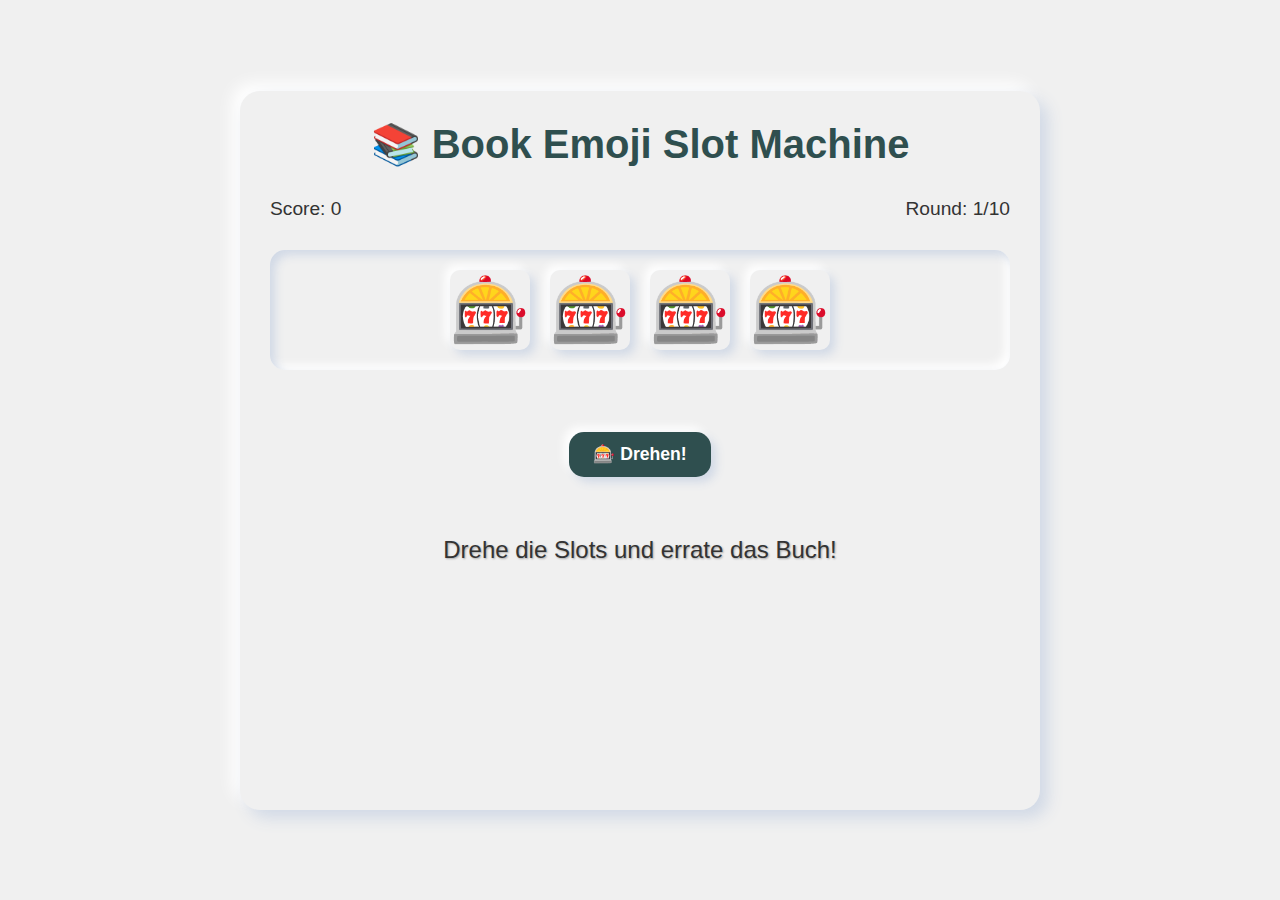
<file: book_emoji_game.html>
<!DOCTYPE html>
<html lang="en">
<head>
    <meta charset="UTF-8">
    <meta name="viewport" content="width=device-width, initial-scale=1.0">
    <title>📚 Book Emoji Slot Machine</title>
    <style>
        * {
            margin: 0;
            padding: 0;
            box-sizing: border-box;
        }

        body {
            font-family: 'Segoe UI', Tahoma, Geneva, Verdana, sans-serif;
            background-color: #f0f0f0;
            color: #333;
            min-height: 100vh;
            display: flex;
            flex-direction: column;
            align-items: center;
            justify-content: center;
            padding: 20px;
        }

        .game-container {
            background: #f0f0f0;
            border-radius: 20px;
            padding: 30px;
            max-width: 800px;
            width: 100%;
            min-height: 700px;
            box-shadow: 8px 8px 16px #d1d9e6, -8px -8px 16px #ffffff;
            display: flex;
            flex-direction: column;
        }

        h1 {
            text-align: center;
            margin-bottom: 30px;
            font-size: 2.5em;
            color: #2F4F4F;
        }

        .score-board {
            display: flex;
            justify-content: space-between;
            margin-bottom: 30px;
            font-size: 1.2em;
        }

        .slot-machine {
            display: flex;
            justify-content: center;
            gap: 20px;
            margin-bottom: 40px;
            padding: 20px;
            background: #f0f0f0;
            border-radius: 15px;
            box-shadow: inset 5px 5px 10px #d1d9e6, inset -5px -5px 10px #ffffff;
        }

        .slot {
            width: 80px;
            height: 80px;
            background: #f0f0f0;
            border-radius: 10px;
            display: flex;
            align-items: center;
            justify-content: center;
            font-size: 2em;
            box-shadow: 5px 5px 10px #d1d9e6, -5px -5px 10px #ffffff;
            position: relative;
            overflow: hidden;
        }

        .slot-reel {
            position: absolute;
            width: 100%;
            display: flex;
            flex-direction: column;
            align-items: center;
            top: 0;
            left: 0;
        }

        .slot-symbol {
            width: 80px;
            height: 80px;
            display: flex;
            align-items: center;
            justify-content: center;
            font-size: 2em;
            flex-shrink: 0;
            line-height: 1;
        }

        /* Individual slot animations with different durations */
        .slot:nth-child(1) .slot-reel.spinning {
            animation: slotSpin1 3s cubic-bezier(0.23, 1, 0.32, 1) forwards;
        }

        .slot:nth-child(2) .slot-reel.spinning {
            animation: slotSpin2 3.5s cubic-bezier(0.23, 1, 0.32, 1) forwards;
        }

        .slot:nth-child(3) .slot-reel.spinning {
            animation: slotSpin3 4s cubic-bezier(0.23, 1, 0.32, 1) forwards;
        }

        .slot:nth-child(4) .slot-reel.spinning {
            animation: slotSpin4 4.5s cubic-bezier(0.23, 1, 0.32, 1) forwards;
        }

        @keyframes slotSpin1 {
            0% { transform: translateY(0); }
            100% { transform: translateY(-1600px); }
        }

        @keyframes slotSpin2 {
            0% { transform: translateY(0); }
            100% { transform: translateY(-1600px); }
        }

        @keyframes slotSpin3 {
            0% { transform: translateY(0); }
            100% { transform: translateY(-1600px); }
        }

        @keyframes slotSpin4 {
            0% { transform: translateY(0); }
            100% { transform: translateY(-1600px); }
        }

        .question-area {
            text-align: center;
            margin-bottom: 30px;
            margin-top: 20px;
            min-height: 60px;
            display: flex;
            align-items: center;
            justify-content: center;
        }

        .question-text {
            font-size: 1.5em;
            text-shadow: 1px 1px 2px rgba(0,0,0,0.3);
        }

        .answers {
            display: grid;
            grid-template-columns: 1fr 1fr;
            gap: 15px;
            margin-bottom: 30px;
            min-height: 140px;
        }

        .answer-btn {
            padding: 15px 20px;
            font-size: 1.1em;
            border: none;
            border-radius: 10px;
            background: #f0f0f0;
            color: #333;
            cursor: pointer;
            transition: all 0.3s ease;
            box-shadow: 5px 5px 10px #d1d9e6, -5px -5px 10px #ffffff;
        }

        .answer-btn:hover {
            transform: translateY(-2px);
            box-shadow: 8px 8px 16px #d1d9e6, -8px -8px 16px #ffffff;
        }

        .answer-btn:disabled {
            opacity: 0.5;
            cursor: not-allowed;
        }

        .answer-btn.correct {
            background: #4CAF50;
            color: white;
            box-shadow: inset 3px 3px 5px rgba(0, 0, 0, 0.2), inset -3px -3px 5px rgba(255, 255, 255, 0.1);
        }

        .answer-btn.incorrect {
            background: #f44336;
            color: white;
            box-shadow: inset 3px 3px 5px rgba(0, 0, 0, 0.2), inset -3px -3px 5px rgba(255, 255, 255, 0.1);
        }

        .controls {
            display: flex;
            justify-content: center;
            gap: 20px;
            margin: 20px 0;
            min-height: 50px;
            align-items: center;
        }

        .btn {
            padding: 12px 24px;
            font-size: 1.1em;
            border: none;
            border-radius: 15px;
            cursor: pointer;
            transition: all 0.3s ease;
            background: #2F4F4F;
            color: white;
            font-weight: 600;
            min-width: 120px;
            box-shadow: 5px 5px 10px #d1d9e6, -5px -5px 10px #ffffff;
        }

        .btn:hover {
            background: #5BA3A3;
            transform: translateY(-2px);
        }

        .btn:disabled {
            background: #e0e0e0;
            color: #a0a0a0;
            cursor: not-allowed;
            transform: none;
            box-shadow: none;
        }

        .feedback {
            text-align: center;
            font-size: 1.2em;
            font-weight: bold;
            color: #2F4F4F;
        }

        .feedback.correct {
            color: #4CAF50;
        }

        .feedback.incorrect {
            color: #f44336;
        }

        .game-over {
            text-align: center;
            background: #f0f0f0;
            padding: 30px;
            border-radius: 15px;
            margin-top: 20px;
            box-shadow: 5px 5px 10px #d1d9e6, -5px -5px 10px #ffffff;
        }

        .game-over h2 {
            margin-bottom: 15px;
            font-size: 2em;
            color: #2F4F4F;
        }

        @media (max-width: 600px) {
            .slot-machine {
                gap: 10px;
            }
            
            .slot {
                width: 60px;
                height: 60px;
                font-size: 1.5em;
            }
            
            .slot-symbol {
                width: 60px;
                height: 60px;
                font-size: 1.5em;
            }
            
            .answers {
                grid-template-columns: 1fr;
                min-height: 280px;
            }
        }
    </style>
</head>
<body>
    <div class="game-container">
        <h1>📚 Book Emoji Slot Machine</h1>
        
        <div class="score-board">
            <div>Score: <span id="score">0</span></div>
            <div class="feedback" id="feedback"></div>
            <div>Round: <span id="round">1</span>/10</div>
        </div>

        <div class="slot-machine">
            <div class="slot" id="slot1">
                <div class="slot-reel" id="reel1"></div>
            </div>
            <div class="slot" id="slot2">
                <div class="slot-reel" id="reel2"></div>
            </div>
            <div class="slot" id="slot3">
                <div class="slot-reel" id="reel3"></div>
            </div>
            <div class="slot" id="slot4">
                <div class="slot-reel" id="reel4"></div>
            </div>
        </div>

        <div class="controls">
            <button class="btn" id="spinBtn" onclick="spinSlots()">🎰 Drehen!</button>
            <button class="btn" id="nextBtn" onclick="nextRound()" style="display: none;">Nächste Runde</button>
        </div>


        <div class="question-area">
            <div class="question-text">Drehe die Slots und errate das Buch!</div>
        </div>

        <div class="answers" id="answers"></div>

        <div class="game-over" id="gameOver" style="display: none;">
            <h2>🎉 Spiel beendet!</h2>
            <p>Endergebnis: <span id="finalScore"></span>/10</p>
            <button class="btn" onclick="restartGame()">Nochmal spielen</button>
        </div>
    </div>

    <script src="books-emoji-data.js"></script>
    <script>
        const books = emojiGamesData;

        // Pool of random emojis for slot machine effect
        const randomEmojis = ["🎰", "🎲", "🎯", "🎪", "🎭", "🎨", "🎬", "🎵", "🎸", "🎺", "🎻", "🎹", "🎤", "🎧", "🎮", "🃏", "🎨", "🎯", "🎪", "🎭"];

        let currentRound = 1;
        let score = 0;
        let currentBook = null;
        let gameActive = false;

        function createSlotReel(reelElement, finalEmoji) {
            reelElement.innerHTML = '';
            
            // Create symbols for the spinning effect
            const symbols = [];
            
            // Start with 🎰 (this will be visible initially)
            symbols.push('🎰');
            
            // Add random symbols for spinning effect (19 more symbols)
            for (let i = 0; i < 19; i++) {
                symbols.push(randomEmojis[Math.floor(Math.random() * randomEmojis.length)]);
            }
            
            // Add the correct final emoji at the end (this is the book's emoji)
            symbols.push(finalEmoji);
            
            // Create HTML for all symbols
            symbols.forEach(symbol => {
                const symbolDiv = document.createElement('div');
                symbolDiv.className = 'slot-symbol';
                symbolDiv.textContent = symbol;
                reelElement.appendChild(symbolDiv);
            });
            
            // Start at position 0 (showing the first 🎰 symbol)
            reelElement.style.transform = 'translateY(0)';
        }

        function getRandomBooks(correctBook, count = 4) {
            const others = books.filter(b => b.title !== correctBook.title);
            const randomOthers = [];
            
            while (randomOthers.length < count - 1) {
                const random = others[Math.floor(Math.random() * others.length)];
                if (!randomOthers.includes(random)) {
                    randomOthers.push(random);
                }
            }
            
            const allOptions = [correctBook, ...randomOthers];
            return shuffleArray(allOptions);
        }

        function shuffleArray(array) {
            const newArray = [...array];
            for (let i = newArray.length - 1; i > 0; i--) {
                const j = Math.floor(Math.random() * (i + 1));
                [newArray[i], newArray[j]] = [newArray[j], newArray[i]];
            }
            return newArray;
        }

        function spinSlots() {
            if (gameActive) return;
            
            gameActive = true;
            document.getElementById('spinBtn').style.display = 'none';
            const feedbackEl = document.getElementById('feedback');
            feedbackEl.textContent = '';
            feedbackEl.className = 'feedback';
            
            // Select random book FIRST
            currentBook = books[Math.floor(Math.random() * books.length)];
            
            // Setup reels with the correct final emojis for the selected book
            for (let i = 1; i <= 4; i++) {
                const reel = document.getElementById(`reel${i}`);
                const finalEmoji = currentBook.emojis[i - 1] || '❓';
                
                // Create reel: 🎰 -> random emojis -> correct book emoji
                createSlotReel(reel, finalEmoji);
                
                // Start spinning animation on the reel itself
                reel.classList.add('spinning');
            }
            
            // Show question and answers after all animations complete
            setTimeout(() => {
                showQuestion();
            }, 5000); // Wait for the longest animation (4.5s) + buffer
        }

        function showQuestion() {
            document.querySelector('.question-text').textContent = 'Welches Buch stellen diese Emojis dar?';
            
            const options = getRandomBooks(currentBook);
            const answersDiv = document.getElementById('answers');
            answersDiv.innerHTML = '';
            
            options.forEach((book, index) => {
                const btn = document.createElement('button');
                btn.className = 'answer-btn';
                btn.textContent = `${String.fromCharCode(65 + index)}. ${book.title}`;
                btn.onclick = () => selectAnswer(book, btn);
                answersDiv.appendChild(btn);
            });
        }

        function selectAnswer(selectedBook, buttonElement) {
            const allButtons = document.querySelectorAll('.answer-btn');
            allButtons.forEach(btn => btn.disabled = true);
            
            if (selectedBook.title === currentBook.title) {
                buttonElement.classList.add('correct');
                score++;
                document.getElementById('score').textContent = score;
                const feedbackEl = document.getElementById('feedback');
                feedbackEl.textContent = '🎉 Richtig! Gut gemacht!';
                feedbackEl.className = 'feedback correct';
            } else {
                buttonElement.classList.add('incorrect');
                // Show correct answer
                allButtons.forEach(btn => {
                    if (btn.textContent.includes(currentBook.title)) {
                        btn.classList.add('correct');
                    }
                });
                const feedbackEl = document.getElementById('feedback');
                feedbackEl.textContent = `❌ Falsch! Die richtige Antwort war "${currentBook.title}"`;
                feedbackEl.className = 'feedback incorrect';
            }
            
            setTimeout(() => {
                if (currentRound < 10) {
                    document.getElementById('nextBtn').style.display = 'inline-block';
                } else {
                    endGame();
                }
            }, 2000);
        }

        function nextRound() {
            currentRound++;
            document.getElementById('round').textContent = currentRound;
            
            // Reset UI
            document.getElementById('nextBtn').style.display = 'none';
            document.getElementById('spinBtn').style.display = 'inline-block';
            document.getElementById('answers').innerHTML = '';
            const feedbackEl = document.getElementById('feedback');
            feedbackEl.textContent = '';
            feedbackEl.className = 'feedback';
            document.querySelector('.question-text').textContent = 'Drehe die Slots und errate das Buch!';
            
            // Reset slots to show 🎰
            for (let i = 1; i <= 4; i++) {
                const reel = document.getElementById(`reel${i}`);
                reel.classList.remove('spinning');
                createSlotReel(reel, '🎰');
            }
            
            gameActive = false;
        }

        function endGame() {
            document.getElementById('gameOver').style.display = 'block';
            document.getElementById('finalScore').textContent = score;
            
            let message = '';
            if (score >= 8) message = '🏆 Ausgezeichnet! Du bist ein Buchexperte!';
            else if (score >= 6) message = '👍 Großartig! Du kennst deine Bücher gut!';
            else if (score >= 4) message = '📚 Nicht schlecht! Lies weiter mehr Bücher!';
            else message = '🤔 Zeit, öfter in die Bibliothek zu gehen!';
            
            document.getElementById('gameOver').innerHTML += `<p>${message}</p>`;
        }

        function restartGame() {
            currentRound = 1;
            score = 0;
            gameActive = false;
            
            document.getElementById('round').textContent = currentRound;
            document.getElementById('score').textContent = score;
            document.getElementById('gameOver').style.display = 'none';
            document.getElementById('spinBtn').style.display = 'inline-block';
            document.getElementById('nextBtn').style.display = 'none';
            document.getElementById('answers').innerHTML = '';
            const feedbackEl = document.getElementById('feedback');
            feedbackEl.textContent = '';
            feedbackEl.className = 'feedback';
            document.querySelector('.question-text').textContent = 'Drehe die Slots und errate das Buch!';
            
            // Reset all slots to show 🎰
            for (let i = 1; i <= 4; i++) {
                const reel = document.getElementById(`reel${i}`);
                reel.classList.remove('spinning');
                createSlotReel(reel, '🎰');
            }
        }

        // Initialize game
        document.addEventListener('DOMContentLoaded', function() {
            for (let i = 1; i <= 4; i++) {
                const reel = document.getElementById(`reel${i}`);
                createSlotReel(reel, '🎰');
            }
        });
    </script>
</body>
</html>
</file>
